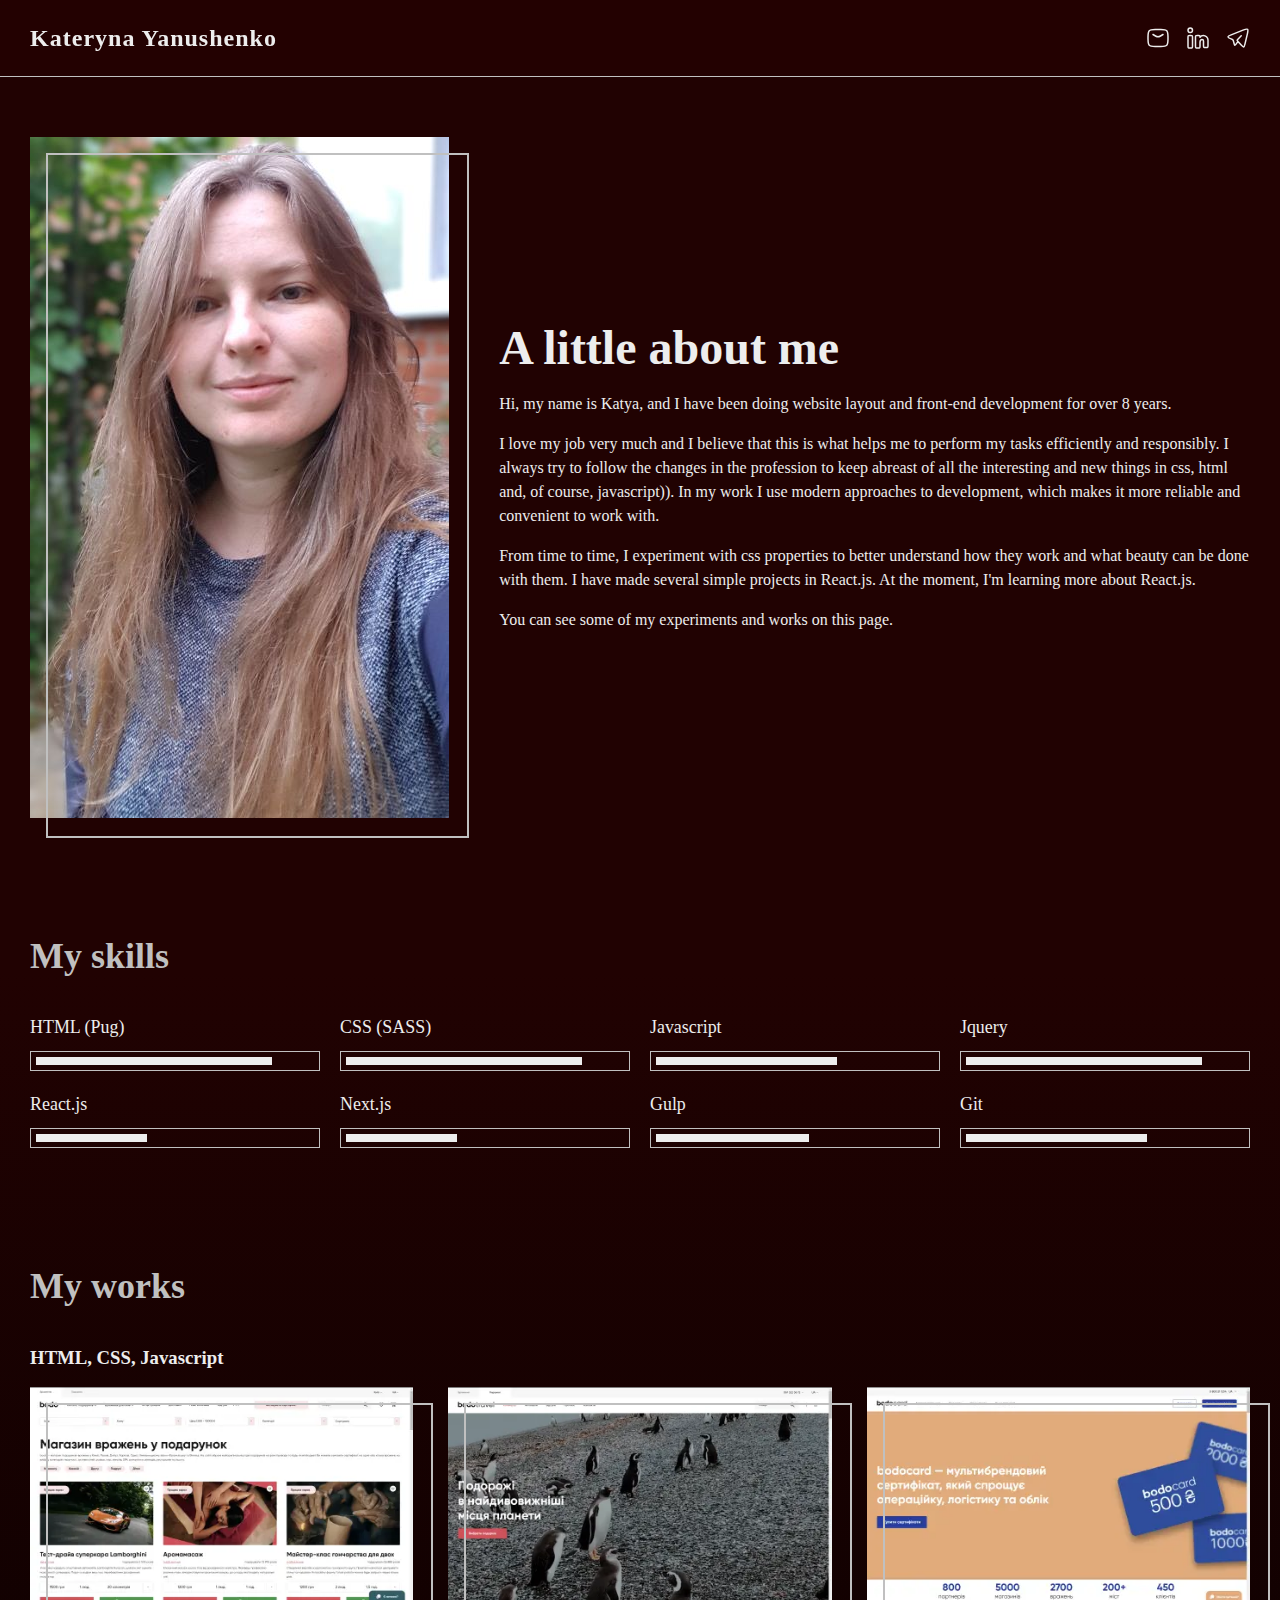
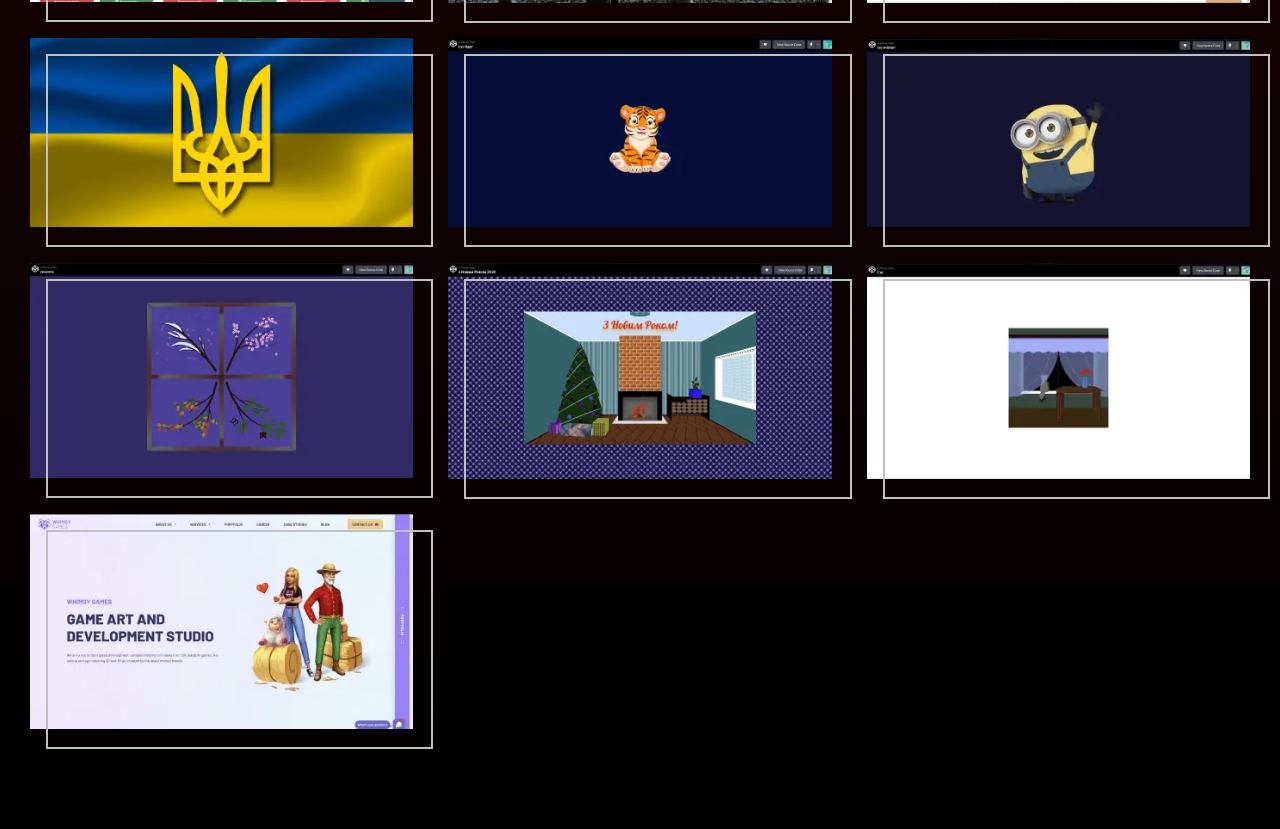
<file: index.html>
<!DOCTYPE html>
<html lang="en">
<head>
    <meta charset="UTF-8">
    <meta name="viewport" content="width=device-width, initial-scale=1.0">
    <link rel="stylesheet" href="style.css">
    <title>Katheryna`s demo</title>
</head>
<body>
    <header>
        <div class="container">
            <div class="header-content">
                <div class="left-part">Kateryna Yanushenko</div>
                <div class="right-part">
                    <ul class="contacts-list">
                        <li class="contacts-item">
                            <a href="mailto:yanushenkokateryna@gmail.com" class="contacts-link">
                                <svg class="contacts-icon">
                                    <use xlink:href="#email"></use>
                                </svg>
                            </a>
                        </li>
                        <li class="contacts-item">
                            <a href="www.linkedin.com/in/yanushenkoekaterina" class="contacts-link">
                                <svg class="contacts-icon">
                                    <use xlink:href="#in"></use>
                                </svg>
                            </a>
                        </li>
                        <li class="contacts-item">
                            <a href="https://t.me/KatherynaYa" class="contacts-link">
                                <svg class="contacts-icon">
                                    <use xlink:href="#telegram"></use>
                                </svg>
                            </a>
                        </li>
                    </ul>
                </div>
            </div>
        </div>
    </header>
    <main>
        <section class="hero">
            <div class="container">
                <div class="hero__content">
                    <div class="hero__photo">
                        <img src="img/20240616_205740(1).jpg" alt="" class="hero__photo-img">
                    </div>
                    <div class="hero__about">
                        <h1>A little about me</h1>
                        <p>Hi, my name is Katya, and I have been doing website layout and front-end development for over 8 years.</p>
                        <p> I love my job very much and I believe that this is what helps me to perform my tasks efficiently and responsibly. I always try to follow the changes in the profession to keep abreast of all the interesting and new things in css, html and, of course, javascript)).  In my work I use modern approaches to development, which makes it more reliable and convenient to work with. </p>
                        <p>From time to time, I experiment with css properties to better understand how they work and what beauty can be done with them.  I have made several simple projects in React.js. At the moment, I'm learning more about React.js.</p> 
                        <p>You can see some of my experiments and works on this page.</p>
                    </div>
                </div>
            </div>
        </section>
        <section class="skills">
            <div class="container">
                <h2 class="section-headline">My skills</h2>
                <ul class="skills-list">
                    <li class="skills-items">
                        <span class="skills-name">HTML (Pug)</span>
                        <progress max="100" value="85"></progress>
                    </li>
                    <li class="skills-items">
                        <span class="skills-name">CSS (SASS)</span>
                        <progress max="100" value="85"></progress>
                    </li>
                    <li class="skills-items">
                        <span class="skills-name">Javascript</span>
                        <progress max="100" value="65"></progress>
                    </li>
                    <li class="skills-items">
                        <span class="skills-name">Jquery</span>
                        <progress max="100" value="85"></progress>
                    </li>
                    <li class="skills-items">
                        <span class="skills-name">React.js</span>
                        <progress max="100" value="40"></progress>
                    </li>
                    <li class="skills-items">
                        <span class="skills-name">Next.js</span>
                        <progress max="100" value="40"></progress>
                    </li>
                    <li class="skills-items">
                        <span class="skills-name">Gulp</span>
                        <progress max="100" value="55"></progress>
                    </li>
                    <li class="skills-items">
                        <span class="skills-name">Git</span>
                        <progress max="100" value="65"></progress>
                    </li>
                </ul>
            </div>
        </section>
        <section class="projects">
            <div class="container">
                <h2 class="section-headline">My works</h2>
                <h3 class="list-headline">HTML, CSS, Javascript</h3>
                <ul class="projects-list">
                    <li class="project">
                        <div class="project__content" data-index="4" data-toggle="info-popup">
                            <img src="img/project5/preview.webp" alt="" class="project__img" width="445" height="220">
                        </div>
                    </li>
                    <li class="project">
                        <div class="project__content" data-index="5" data-toggle="info-popup">
                            <img src="img/project6/preview.webp" alt="" class="project__img" width="445" height="220">
                        </div>
                    </li>
                    <li class="project">
                        <div class="project__content" data-index="6" data-toggle="info-popup">
                            <img src="img/project7/preview.webp" alt="" class="project__img" width="445" height="220">
                        </div>
                    </li>
                    <li class="project">
                        <div class="project__content" data-index="0" data-toggle="info-popup">
                            <img src="img/project1/preview.webp" alt="" class="project__img" width="445" height="220">
                        </div>
                    </li>
                    <li class="project">
                        <div class="project__content" data-index="1" data-toggle="info-popup">
                            <img src="img/project2/preview.webp" alt="" class="project__img" width="445" height="220">
                        </div>
                    </li>
                    <li class="project">
                        <div class="project__content" data-index="2" data-toggle="info-popup">
                            <img src="img/project3/preview.webp" alt="" class="project__img" width="445" height="220">
                        </div>
                    </li>
                    <li class="project">
                        <div class="project__content" data-index="3" data-toggle="info-popup">
                            <img src="img/project4/preview.webp" alt="" class="project__img" width="445" height="220">
                        </div>
                    </li>
                    <li class="project">
                        <div class="project__content" data-index="7" data-toggle="info-popup">
                            <img src="img/project8/preview.webp" alt="" class="project__img" width="445" height="220">
                        </div>
                    </li>
                    <li class="project">
                        <div class="project__content" data-index="8" data-toggle="info-popup">
                            <img src="img/project9/preview.webp" alt="" class="project__img" width="445" height="220">
                        </div>
                    </li>
                    <li class="project">
                        <div class="project__content" data-index="9" data-toggle="info-popup">
                            <img src="img/project10/preview.webp" alt="" class="project__img" width="445" height="220">
                        </div>
                    </li>
                </ul>
            </div>
        </section>
        <div class="info-popup js-info-popup">
            <div class="info-popup__content">
                <button type="button" class="close js-close-popup"></button>
                <div class="info-popup__body js-popup-content">
                    
                </div>
            </div>
            <template class="js-popup-content-template" style="display: none;">
                <h3 class="popup-headline"></h3>
                <ul class="popup-technologies"></ul>
                <div class="popup-imgs">
                </div>
                <a href="" class="popup-link" target="_blank">See work</a>
            </template>
        </div>
    </main>
    <svg style="display: none;">
        <symbol id="fb" viewBox="0 0 24 24">
            <path fill="none" stroke-linecap="round" stroke-linejoin="round" stroke-width="1.5" d="M6.182 10.333c-.978 0-1.182.192-1.182 1.111v1.667c0 .92.204 1.111 1.182 1.111h2.363v6.667c0 .92.205 1.111 1.182 1.111h2.364c.978 0 1.182-.192 1.182-1.111v-6.667h2.654c.741 0 .932-.135 1.136-.806l.507-1.666c.349-1.149.133-1.417-1.137-1.417h-3.16V7.556c0-.614.529-1.112 1.181-1.112h3.364c.978 0 1.182-.191 1.182-1.11V3.11C19 2.191 18.796 2 17.818 2h-3.364c-3.263 0-5.909 2.487-5.909 5.556v2.777z"/>
        </symbol>
        <symbol id="insta" viewBox="0 0 24 24">
            <g fill="none" stroke-linecap="round" stroke-linejoin="round" stroke-width="1.5">
                <path d="M2.5 12c0-4.478 0-6.718 1.391-8.109S7.521 2.5 12 2.5c4.478 0 6.718 0 8.109 1.391S21.5 7.521 21.5 12c0 4.478 0 6.718-1.391 8.109S16.479 21.5 12 21.5c-4.478 0-6.718 0-8.109-1.391S2.5 16.479 2.5 12"/>
                <path d="M16.5 12a4.5 4.5 0 1 1-9 0a4.5 4.5 0 0 1 9 0m1.008-5.5h-.01"/>
            </g>
        </symbol>
        <symbol id="in" viewBox="0 0 24 24">
            <path fill="none" stroke-linecap="round" stroke-linejoin="round" stroke-width="1.5" d="M4.5 9.5H4c-.943 0-1.414 0-1.707.293S2 10.557 2 11.5V20c0 .943 0 1.414.293 1.707S3.057 22 4 22h.5c.943 0 1.414 0 1.707-.293S6.5 20.943 6.5 20v-8.5c0-.943 0-1.414-.293-1.707S5.443 9.5 4.5 9.5m2-5.25a2.25 2.25 0 1 1-4.5 0a2.25 2.25 0 0 1 4.5 0m5.826 5.25H11.5c-.943 0-1.414 0-1.707.293S9.5 10.557 9.5 11.5V20c0 .943 0 1.414.293 1.707S10.557 22 11.5 22h.5c.943 0 1.414 0 1.707-.293S14 20.943 14 20v-3.5c0-1.657.528-3 2.088-3c.78 0 1.412.672 1.412 1.5v4.5c0 .943 0 1.414.293 1.707s.764.293 1.707.293h.499c.942 0 1.414 0 1.707-.293c.292-.293.293-.764.293-1.706L22 14c0-2.486-2.364-4.5-4.703-4.5c-1.332 0-2.52.652-3.297 1.673c0-.63 0-.945-.137-1.179a1 1 0 0 0-.358-.358c-.234-.137-.549-.137-1.179-.137"/>
        </symbol>
        <symbol id="email" viewBox="0 0 24 24">
             <g fill="none" stroke-linecap="round" stroke-linejoin="round" stroke-width="1.5">
                <path d="m7 8.5l2.942 1.74c1.715 1.014 2.4 1.014 4.116 0L17 8.5"/>
                <path d="M2.016 13.476c.065 3.065.098 4.598 1.229 5.733c1.131 1.136 2.705 1.175 5.854 1.254c1.94.05 3.862.05 5.802 0c3.149-.079 4.723-.118 5.854-1.254c1.131-1.135 1.164-2.668 1.23-5.733c.02-.986.02-1.966 0-2.952c-.066-3.065-.099-4.598-1.23-5.733c-1.131-1.136-2.705-1.175-5.854-1.254a115 115 0 0 0-5.802 0c-3.149.079-4.723.118-5.854 1.254c-1.131 1.135-1.164 2.668-1.23 5.733a69 69 0 0 0 0 2.952"/>
            </g>
        </symbol>
        <symbol id="telegram" viewBox="0 0 24 24">
            <path fill="none"  stroke-linecap="round" stroke-linejoin="round" stroke-width="1.5" d="m11.985 15.408l3.242 3.686c1.2 1.365 1.801 2.048 2.43 1.881c.628-.166.844-1.064 1.275-2.861l2.39-9.968c.665-2.768.997-4.151.259-4.834s-2.017-.175-4.575.84L5.14 8.865c-2.046.813-3.069 1.219-3.134 1.917a1 1 0 0 0 0 .214c.063.699 1.084 1.108 3.128 1.927c.925.371 1.388.557 1.72.912q.056.06.108.124c.306.38.436.88.697 1.876l.489 1.867c.253.97.38 1.456.713 1.522s.622-.336 1.201-1.141zm0 0l-.317-.33c-.362-.378-.543-.566-.543-.8s.18-.423.543-.8l3.573-3.724"/>
        </symbol>
    </svg>
    <script src="script.js"></script>
</body>
</html>
</file>
<file: style.css>
* {
    margin: 0;
    padding: 0;
    box-sizing: border-box;
}
:root { 
    --bgColor: #210202;
    --textColor: #ededed;
    --accentColor: #C0C0C0;
}
html {
    font-family: 'consolas';
    font-size: 16px;
    line-height: 1.5;
    color: var(--textColor)
}
body {
    background-image: linear-gradient(to bottom, var(--bgColor)  40%, #000);
    background-size: 100%;
    background-repeat: no-repeat;
    &.locked {
        overflow: hidden;
    }
}
main {
    padding-bottom: 2.5rem;
}
header {
    position: sticky;
    top: 0;
    padding: 1.25rem 0;
    font-family: 'gabriola';
    border-bottom: 1px solid var(--accentColor);
    z-index: 2;
    &::before {
        content: '';
        display: block;
        position: absolute;
        top: 0;
        left: 0;
        width: 100%;
        height: 100%;
        background-color: rgb(37 2 2 / 70%);
        backdrop-filter: blur(4px);
        z-index: -1;
    }
}

.container {
    width: 100%;
    max-width: 1440px;
    margin: 0 auto;
    padding: 0 1.88rem;
}
section{
    padding: 60px 0;
}
.section-headline {
    margin-bottom: 2.5rem;
    font-size: 2.25rem;
    line-height: 1;
    color: var(--accentColor);
}
ul {
    padding: 0;
    margin: 0;
    list-style: none;
}
.header-content {
    display: flex;
    align-items: center;
    justify-content: space-between;
    .left-part {
        font-size: 1.5rem;
        font-weight: 600;
        letter-spacing: 1px;
    }
}
.contacts-list {
    display: flex;
    align-items: center;
    gap: 1rem;
}
.contacts-icon {
    width: 24px;
    height: 24px;
    use {
        stroke: var(--textColor);
    }
    &:hover {
        use {
            stroke: var(--accentColor);
        }
    }
}
.contacts-link {
    display: block;
    width: 24px;
    height: 24px;
}

.hero__content {
    display: flex;
    align-items: center;
    gap: 7.5rem;
}
.hero__photo {
    position: relative;
    flex: 0 0 50%;
    max-width: 26.19rem;
    &:before {
        content: '';
        display: block;
        position: absolute;
        top: 1rem;
        left: 1rem;
        width: 100%;
        height: 100%;
        border: 2px solid var(--accentColor);
    }
}
.hero__photo-img {
    display: block;
    width: 100%;
    height: auto;
}
.hero__about {
    h1 {
        font-size: 3rem;
        line-height: 1;
        margin-bottom: 1.25rem;
    }
    p:not(:first-of-type) {
        margin-top: 1rem;
    }
}

.skills-list {
    display: grid;
    grid-template-columns: repeat(4, 1fr);
    gap: 1.25rem;
    width: 100%;
    min-width: 0;
}

.skills-items {
    display: flex;
    flex-direction: column;
}
.skills-name {
    margin-bottom: 0.62rem;
    font-size: 1.12rem;

}
progress[value] {
    width: 100%;
    height: 20px;
    appearance: none;
    border: 1px solid var(--accentColor);
    background-color: transparent;
}
progress[value]::-webkit-progress-bar {
    background-color: transparent;
    padding: 5px;
}
  
progress[value]::-webkit-progress-value {
    background-color: var(--textColor);
}
.list-headline {
    margin-bottom: 15px;
}

.projects-list {
    display: grid;
    grid-template-columns: repeat(3, 1fr);
    gap: 2.2rem;
    width: 100%;
    min-width: 0;
}
.project__content {
    position: relative;
    cursor: pointer;
    &:before {
        content: '';
        display: block;
        position: absolute;
        top: 0;
        left: 0;
        width: 100%;
        height: 100%;
        border: 2px solid var(--accentColor);
        transform: translate(1rem, 1rem);
        transition: transform 0.3s;
        pointer-events: none;
    }
}
.project__img {
    display: block;
    width: 100%;
    height: auto;
}
.info-popup {
    position: fixed;
    top: 0;
    left: 0;
    width: 100%;
    height: 100%;
    display: flex;
    align-items: flex-start;
    justify-content: center;
    background-color: rgb(33 2 2 / 88%);
    z-index: 3;
    padding: 2.5rem 1.25rem;
    opacity: 0;
    visibility: hidden;
    pointer-events: none;
    transition: opacity 0.3s;
    &.show {
        opacity: 1;
        visibility: visible;
        pointer-events: all;
    }
}
.info-popup__content {
    position: relative;
    width: 100%;
    max-height: 100%;
    max-width: 1000px;
    padding: 1.88rem;
    background-color: var(--bgColor);
    border: 2px solid var(--accentColor);
    overflow: auto;
    &::-webkit-scrollbar {
        width: 4px;
        height: 4px;
    }
    &::-webkit-scrollbar-track {
        border-radius: 40px;
        background: transparent;
    }
    
    &::-webkit-scrollbar-thumb {
        border-radius: 40px;
        background: var(--accentColor);
    }   
}
.popup-imgs {
    display: flex;
    align-items: center;
    overflow: auto;
    gap: 0 1.25rem;
    padding-bottom: 15px;
    &::-webkit-scrollbar {
        width: 4px;
        height: 4px;
    }
    &::-webkit-scrollbar-track {
        border-radius: 40px;
        background: transparent;
    }
    
    &::-webkit-scrollbar-thumb {
        border-radius: 40px;
        background: var(--accentColor);
    }   
}
.popup-img {
    display: block;
    flex: 0 0 auto;
    width: auto;
    height: auto;
    max-width: calc(100% - 50px);
    max-height: 630px;
    margin-top: 1.25rem;
    &:first-child:last-child {
        max-width: 100%;
    }
}
.close {
    position: absolute;
    top: 15px;
    right: 15px;
    display: flex;
    width: 40px;
    height: 40px;
    background-color: transparent;
    border: none;
    cursor: pointer;
    &:before, &:after {
        content: '';
        display: block;
        width: 100%;
        height: 2px;
        background-color: var(--accentColor);
        transform-origin: center;
    }
    &:before {
        transform: rotate(45deg) translateX(14px);
    }
    &:after {
        transform: rotate(-45deg) translateX(-14px);
    }
}
.popup-headline {
    font-size: 1.5rem;
    margin-bottom: 1.25rem;
}
.popup-technologies {
    display: flex;
    align-items: flex-start;
    gap: 1rem;
    flex-wrap: wrap;
    margin-top: 1.25rem;
    li {
        padding: 10px;
        font-size: 1.125rem;
        line-height: 1;
        color: var(--accentColor);
        border: 1px solid var(--accentColor);

    }
}

.popup-link {
    display: block;
    position: relative;
    margin-top: 1.25rem;
    padding: 5px 15px;
    width: fit-content;
    font-size: 1.25rem;
    color: var(--bgColor);
    background-color: var(--textColor);
    text-decoration: none;
    &::before {
        content: '';
        display: block;
        width: 100%;
        height: 100%;
        position: absolute;
        top: 0;
        left: 0;
        background-color: transparent;
        border: 2px solid var(--accentColor);
        transform: translate(0.2rem, 0.2rem);
        transition: transform 0.3s;
    }
    &:hover {
        &::before {
            transform: translate(0.1rem, 0.1rem);
        }
    }
}
@supports not selector(::-webkit-scrollbar) {
    .info-popup__content  {
        scrollbar-color: var(--accentColor) transparent;
        scrollbar-width: thin  
    }
    .popup-imgs {
        scrollbar-color: var(--accentColor) transparent;
        scrollbar-width: thin  
    }
}

@media (hover: hover) {
    .header-content {
        .right-part {
            a:hover {
                color: var(--accentColor);
            }
        }
    }
    .project__content:hover {
        &:before {
            transform: translate(0.5rem, 0.5rem);
        }
    }
}

@media (min-width: 2200px) {
    html {
        font-size: 25px;
    }
    .container {
        max-width: 2500px;
    }
    .contacts-link {
        width: 48px;
        height: 48px;
    }
    .contacts-icon {
        width: 48px;
        height: 48px;
    }
    .info-popup__content {
        max-width: 2000px;
    }
    .close {
        width: 80px;
        height: 80px;
        &:before {
            transform: rotate(45deg) translateX(28px);
        }
        &:after {
            transform: rotate(-45deg) translateX(-28px);
        }
    }
}

@media (max-width: 1460px) {
    .hero__content {
        gap: 3.13rem;
    }
}

@media (max-width: 1024px) {
    .projects-list {
        grid-template-columns: repeat(2, 1fr);
    }
}

@media(max-width: 990px) {
    .popup-img {
        max-height: 440px;
    }
}

@media (max-width: 875px) {
    html {
        font-size: 14px;
    }
    section {
        padding: 40px 0;
    }
    .hero__content {
        flex-direction: column;
    }
    .hero__photo-img {
        width: auto;
        height: 500px;
    }
    .projects-list {
        grid-template-columns: 100%;
    }
}

@media (max-width: 400px) {
    .header-content  {
        display: block;
    }
    .contacts-list {
        justify-content: flex-end;
    }
    .hero__photo {
        &:before {
            top: 0.35rem;
            left: 0.35rem;
        }
    }
    .hero__photo-img {
        height: 450px;
    }
    .hero__about {
        h1 {
            font-size: 2.14rem;
        }
    }
    .project__content {
        &:before {
            transform: translate(0.35rem, 0.35rem);
        }
    }
}
</file>
